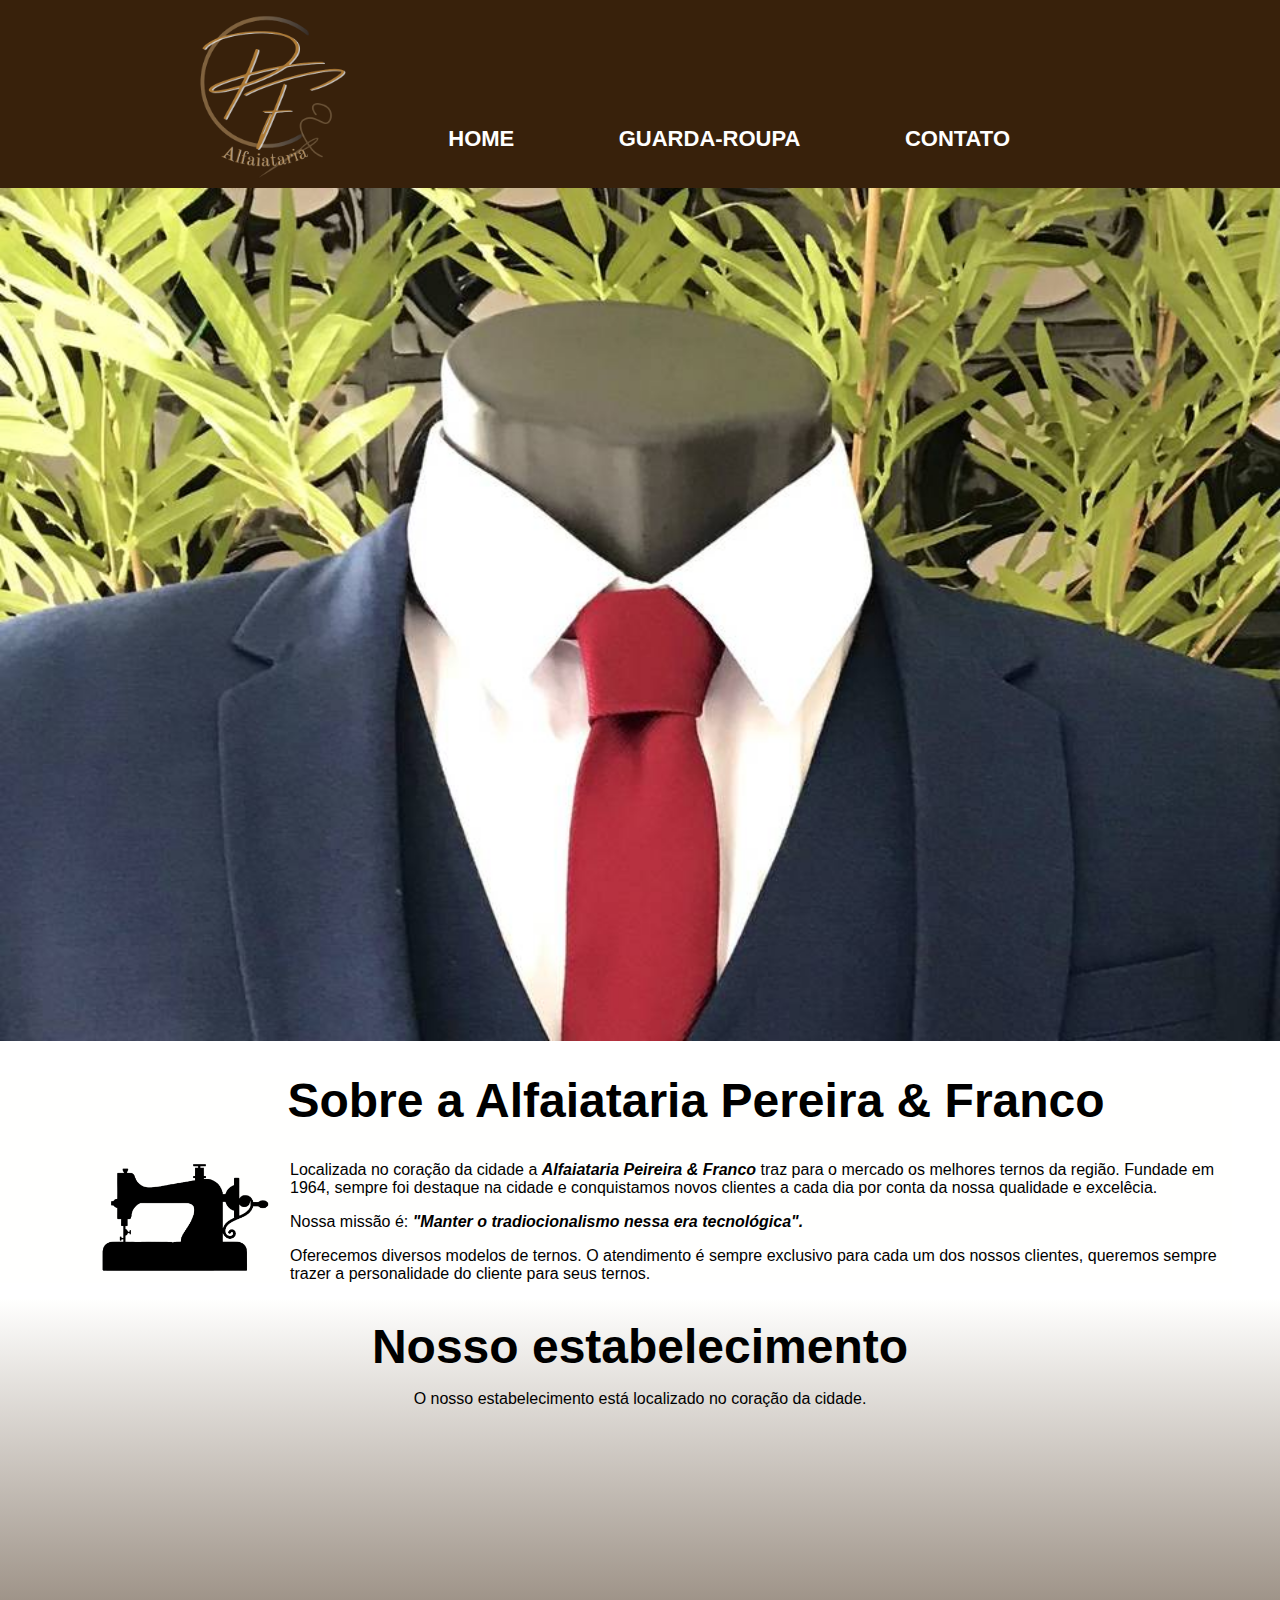
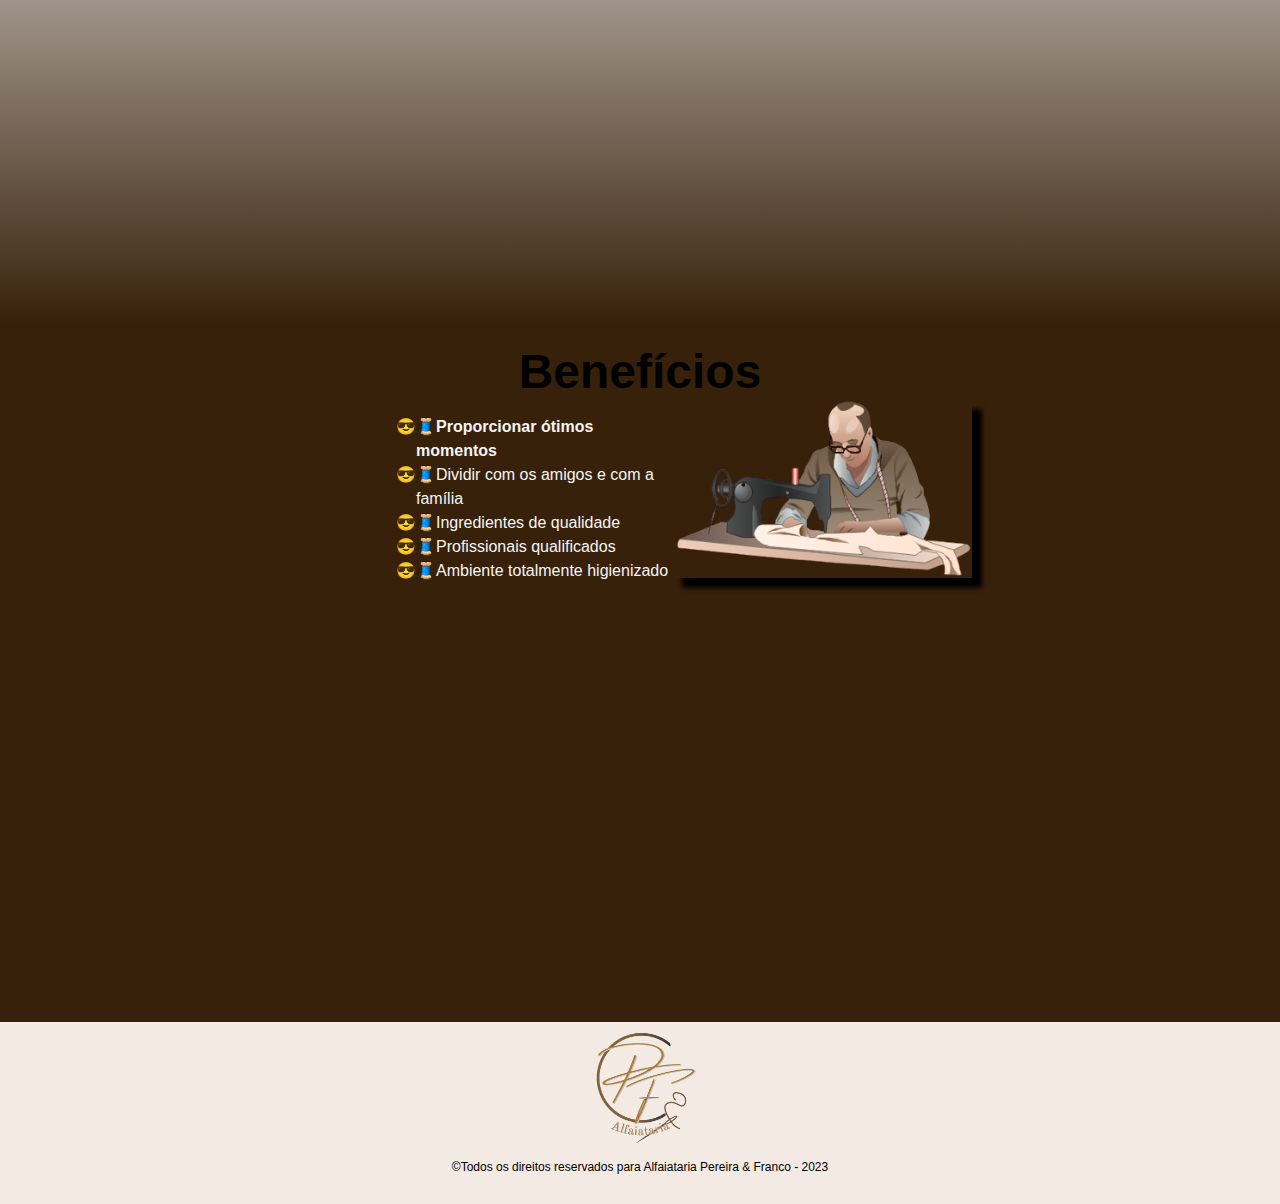
<file: index.html>
<html>

<head>
    <!--Toda parte não visual do código-->
    <link href="estilo.css" rel="stylesheet">
    <link href="icone.ico" rel="shortcut icon">
    <meta charset="UTF-8" />
    <!-- Título que será mostrado na Aba -->
    <title>Pereira & Franco - Alfaiataria</title>
</head>

<body>
    <header>
        <div class="Princ">
            <!-- Parte textual do site (os títulos são divididos pelo h)-->
            <!-- "img" junto com "src" add uma imagem selecionada, seja por arquivo ou link da internet.
            O "class" criei apenas para poder dar uma identificação para modificar no CSS. 
                "title" adiciona um título caso não carregue a imagem -->
            <img class="Logo" src="P-removebg-preview.png" title="Logo">
            <nav>
                <!-- O "ul" cria uma lista e o "li" coloca aquele pontinho na frente dos nomes -->
                <ul>
                    <li><a href="index.html">Home</a></li>
                    <li><a href="guarda-roupa.html">Guarda-Roupa</a></li>
                    <li><a href="https://www.google.com.br">Contato</a></li>
                </ul>
            </nav>
        </div>
    </header>
    <!--Banner do meu site-->
    <img src="terno.png" class="banner">

    <!--Conteúdo da sessão sobre a Alfaiataria Pereira e Franco-->
    <main>
        <section class="sobre-alfaiataria">
            <h1 class="titulo-maquina">Sobre a Alfaiataria Pereira & Franco</h1>
            <img src="maquina.png" alt="Maquina!" class="maquina">
            <p>
                Localizada no coração da cidade a <i><strong>Alfaiataria Peireira & Franco</strong></i> traz para o
                mercado os melhores ternos da região. Fundade em 1964, sempre foi destaque na cidade
                e conquistamos novos clientes a cada dia por conta da nossa qualidade e excelêcia.
            </p>
            <p>
                Nossa missão é: <strong><i>"Manter o tradiocionalismo nessa era tecnológica".</i></strong>
            </p>
            <p>
                Oferecemos diversos modelos de ternos. O atendimento é sempre exclusivo para cada um dos nossos
                clientes, queremos sempre trazer a personalidade do cliente para
                seus ternos.
            </p>
        </section>
        <!--Nosso estabelecimento-->
        <section class="mapa">
            <h1 class="titulo-padrao">Nosso estabelecimento</h1>
            <p>O nosso estabelecimento está localizado no coração da cidade.</p>
            <iframe src="https://www.google.com/maps/embed?pb=!1m18!1m12!1m3!1d3654.8653098296245!2d-46.56120982372965!3d-23.644994164671903!2m3!1f0!2f0!3f0!3m2!1i1024!2i768!4f13.1!3m3!1m2!1s0x94ce4328c992748f%3A0xcea3c3e698444297!2sSENAI%20S%C3%A3o%20Caetano%20do%20Sul!5e0!3m2!1spt-BR!2sbr!4v1693607974762!5m2!1spt-BR!2sbr" 
            width="700" height="500" style="border:0;" allowfullscreen="" loading="lazy" referrerpolicy="no-referrer-when-downgrade"></iframe>
        </section>
        <!--Beneficios-->
        <section class="beneficios">
            <h1 class="titulo-padrao">Benefícios</h1>
            <div class="conteudo-beneficios">
            <ul class="lista-beneficios">
                <li>Proporcionar ótimos momentos</li>
                <li>Dividir com os amigos e com a família</li>
                <li>Ingredientes de qualidade</li>
                <li>Profissionais qualificados</li>
                <li>Ambiente totalmente higienizado</li>
            </ul><img src="pngwing.com-removebg-preview.png" class="img_beneficios"/>
        </div>
        <div>
            <br><br><br>
        </div>
        <section class="video">
            <iframe width="560" height="315" src="https://www.youtube.com/embed/ZqBnDEvQRAE?si=nR-JxxmAza-JOT6g" 
            title="YouTube video player" frameborder="0" allow="accelerometer; autoplay; clipboard-write; encrypted-media; gyroscope; picture-in-picture; web-share" allowfullscreen></iframe>
            <div>
                <br><br><br>
            </div>
        </section>
    </section>
    </main>
    <footer>
        <img src="P-removebg-preview.png" alt="Alfaiataria" class="logo_footer">
        <p class="copyright">&copy;Todos os direitos reservados para Alfaiataria Pereira & Franco - 2023</p>
    </footer>
</body>
</html>
</file>
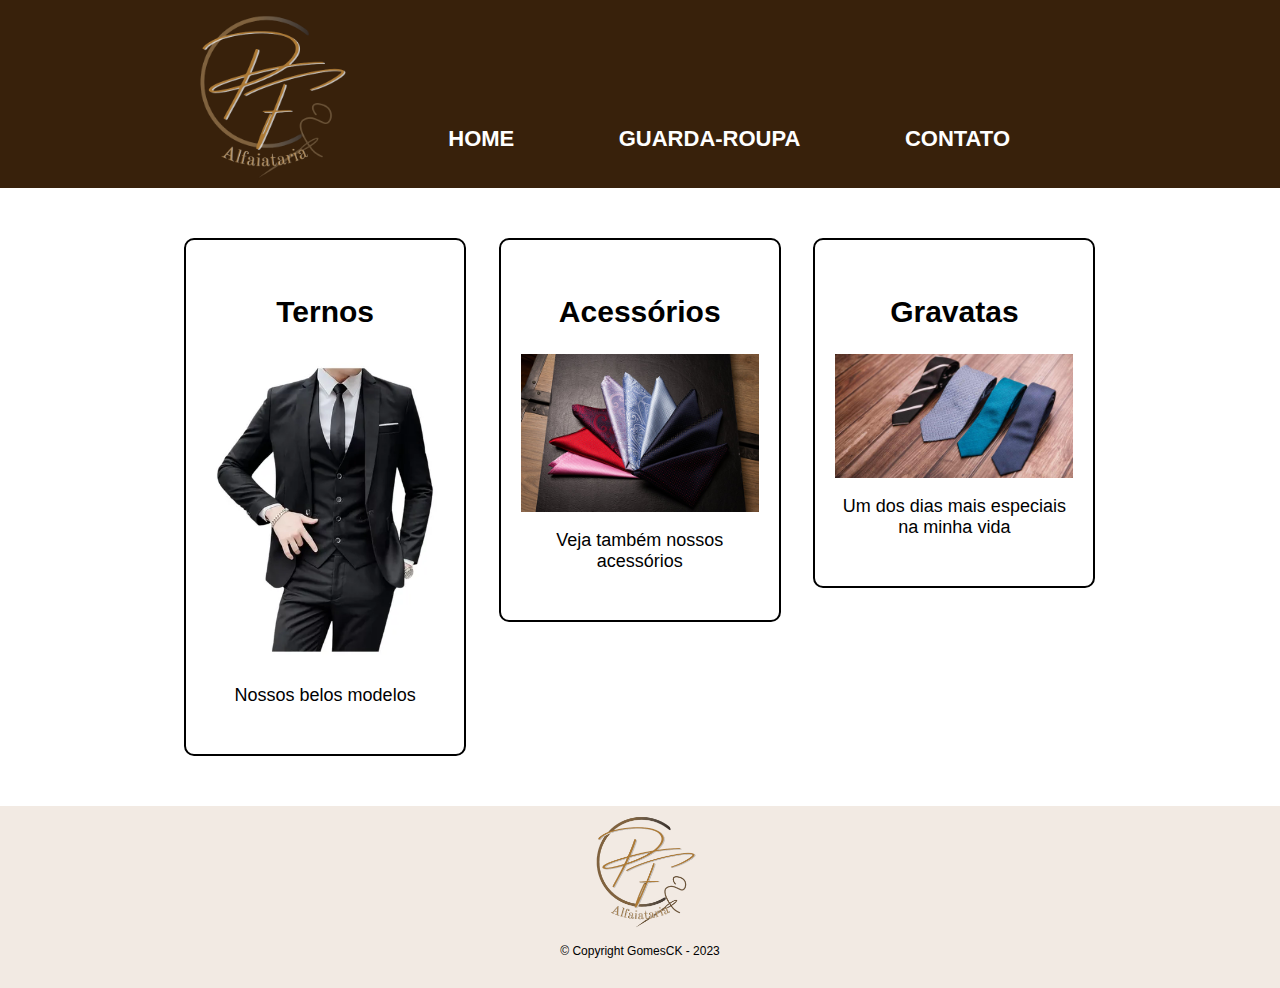
<file: guarda-roupa.html>
<html>
	<head>
		<meta charset="UTF-8">
		<title>Guarda-Roupa</title>

		<link href="estilo.css" rel="stylesheet">
    	<link href="icone.ico" rel="shortcut icon">
	</head>
	<body>
		<header>
			<div class="Princ">
				<img class="Logo" src="P-removebg-preview.png" title="Logo">
				<nav>
					<ul>
						<li><a href="index.html">Home</a></li>
						<li><a href="guarda-roupa.html">Guarda-Roupa</a></li>
						<li><a href="https://www.google.com.br">Contato</a></li>
					</ul>
				</nav>
			</div>
		</header>

		<main>
			<ul class="produtos">
				<li>
					<h2>Ternos</h2>
						<img class="pri" src="terno2.png" 
						onmouseover="this.src='Terno3.jpg'"
						onmouseout="this.src='terno2.png'">			
					<p class="produto-descricao">Nossos belos modelos</p>
					<!--<p class="produto-preco"></p>-->
				</li>
				<li>
					<h2>Acessórios</h2>
					<img class="Acess" src="Acess1.jpg" 
					onmouseover="this.src='Acess.jpg'"
					onmouseout="this.src='Acess1.jpg'">
					<p class="produto-descricao">Veja também nossos acessórios</p>
					<!--<p class="produto-preco"></p>-->
				</li>
				<li>
					<h2>Gravatas</h2>
					<img class="Gravatas" src="gravatas.jpg" 
					onmouseover="this.src='gravatas2.jpg'"
					onmouseout="this.src='gravatas.jpg'">
					<p class="produto-descricao">Um dos dias mais especiais na minha vida</p>
					<!--<p class="produto-preco"></p>-->
				</li>
			</ul>
		</main>

		<footer>
			<img src="P-removebg-preview.png" alt="Alfaiataria" class="logo_footer">
			<p class="copyright">&copy; Copyright GomesCK - 2023 </p>
		</footer>
	</body>
</html>
</file>
<file: estilo.css>
/*Estilização da fonte do site e as bordas e margens*/
body{
    font-family: "Arial";
    margin: 0;
    padding: 0;
    border: 0;
}

/*Estilização do fundo do conteúdo em marrom*/
header{
    background-color: #38210b;
}

/*Uma tentativa e falha de tentar mudar o estilo da letra
das listas quando passo o mouse por cima*/
/*nav{
    text-transform: uppercase;
}*/

/* Codígo da professora*/
nav{
    position: absolute;
    right: 0;
    top: 110px;
}
/* Modificando uma linha de código específica*/
nav li{
    display: inline;  
    margin: 0 100px 0 0px;
}

nav a{
    color: rgb(255, 255, 255);
    text-decoration: none;
    text-transform: uppercase;
    font-weight: bold;
    font-size: 22px;
}
nav a:hover{
    color: rgb(182, 182, 182);
    text-decoration: underline;
}

/*Uma tentativa de colocar a imagem de tamanho menor no site*/
.logo{
    width: 20%;
}/*Deu certo*/

.titulo{
    text-align: center;
}
.Princ{
    position: relative;
    width: 940px;
    margin: auto;
}
.banner{
    width: 100%;
}

/*Sobre a Alfaiataria Pereira e Franco*/
.maquina{
    width: 170px;
    float: left;
    margin: 0 20px
}
.titulo-maquina{
    text-align: center;
    clear: left;
    font-size: 3em;
    padding-left: 80px;
}
.sobre-alfaiataria{
    background-color: #FFFFFE;
    width: 90%;
    padding-left: 80px;
}
.titulo-padrao{
    text-align: center;
    font-size: 3em;
    color: black;
    margin: 0;
    padding-top: 20px;
}
/*Estilização da sessão nosso estabelecimento*/
.mapa{
    text-align: center;
    color: black;
    background: linear-gradient(#FFFFFE, #38210b) 
}
.beneficios{
    background-color: #38210b;
}
.lista-beneficios{
    list-style: "😎";
    width:20%;
    display: inline-block;
    vertical-align: top;
    padding-left: 32.5%;
}
.lista-beneficios li{
    line-height: 1.5;
    color: whitesmoke;
}
.lista-beneficios li:before{
    content: "🧵"
}
.lista-beneficios li:first-child{
    font-weight: bold;
}
.img_beneficios {
    width: 300px;
    box-shadow: 10px 10px 5px 0 black;
    opacity: 1;
    transition: 400ms;
}
.img_beneficios:hover{
    opacity: 0.7;
}
.conteudo-beneficios{
    width: 100%;
}
.video{
    text-align: center;
}

/*Estilização do Footer*/
footer{
    text-align: center;
    margin: 0 auto;
    background: url("bg.webp");
    padding: 0px 0 20px 0;
}
.copyright{
    font-size: 12px;
    margin:10px;
}
.logo_footer{
    width: 10%;
}

.produtos .pri{
	width: 100%;
}

.produtos .Acess{
	width: 100%;
}

.produtos .Gravatas {
	width: 100%;
}


.produtos h2 {
	font-size: 30px;
	font-weight: bold;
}

.produto-descricao {
	font-size: 18px;
}

.produto-preco {
	font-size: 22px;
	font-weight: bold;
	margin-top: 10px;
}

.produtos {
	width: 940px;
	margin: 0 auto;
	padding: 50px 0;
	position: relative;
}

.produtos li {
	display: inline-block;
	text-align: center;
	width: 30%;
	vertical-align: top;
	margin: 0 1.5%;
	padding: 30px 20px;
	box-sizing: border-box;
	border: 2px solid #000000;
	border-radius: 10px;
}

.produtos li:hover {
	border-color: #C78C19;
}

.produtos li:active {
	border-color: #088C19;	
}

.produtos li:hover h2 {
	font-size: 34px;
}
</file>
